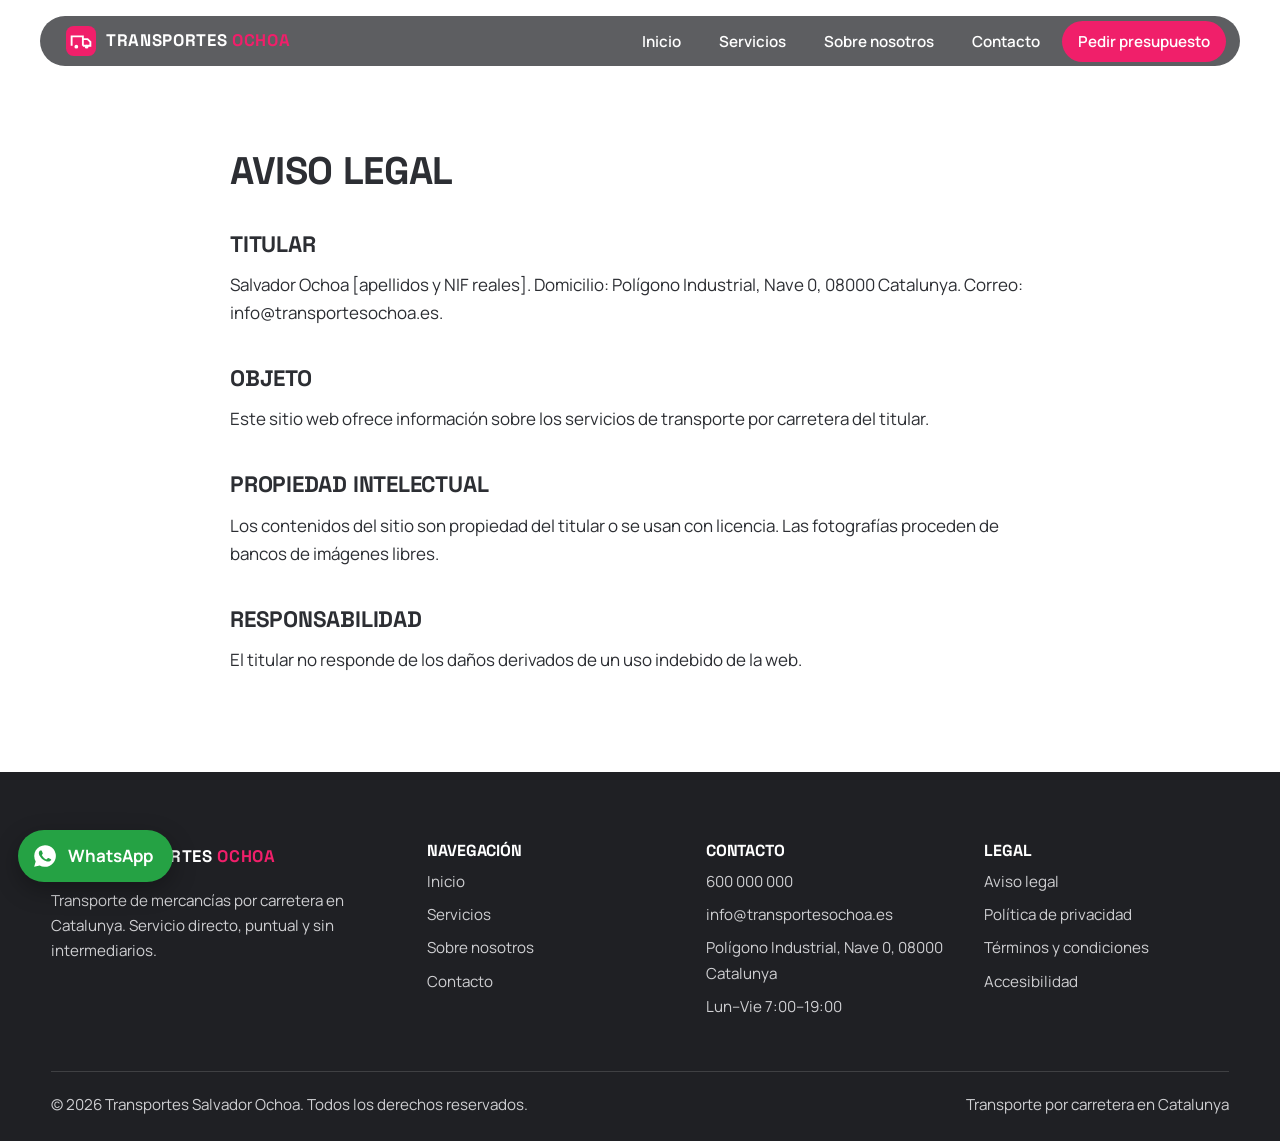
<file: aviso-legal.html>
<!DOCTYPE html>
<html lang="es">
<head>
<meta charset="utf-8">
<meta name="viewport" content="width=device-width,initial-scale=1">
<title>Aviso legal | Transportes Salvador Ochoa</title>
<meta name="description" content="Aviso legal de Transportes Salvador Ochoa.">
<link rel="canonical" href="https://www.transportesochoa.es/aviso-legal.html">
<meta property="og:type" content="website"><meta property="og:title" content="Aviso legal | Transportes Salvador Ochoa"><meta property="og:description" content="Aviso legal de Transportes Salvador Ochoa."><meta property="og:url" content="https://www.transportesochoa.es/aviso-legal.html"><meta property="og:image" content="https://images.unsplash.com/photo-1591768793355-74d04bb6608f?q=80&w=1200&auto=format&fit=crop"><meta name="twitter:card" content="summary_large_image">
<link rel="preload" href="fonts/space-grotesk-latin-700-normal.woff2" as="font" type="font/woff2" crossorigin>
<link rel="stylesheet" href="css/style.css">

</head>
<body>
<a class="skip" href="#main">Saltar al contenido principal</a>
<header class="header"><nav class="nav" aria-label="Principal">
<a class="logo" href="index.html" aria-label="Transportes Salvador Ochoa, inicio"><svg viewBox="0 0 32 32" aria-hidden="true"><rect width="32" height="32" rx="8" fill="#f01f6a"/><path d="M6 21V11h12v10M18 14h5l3 3v4h-8" fill="none" stroke="#fff" stroke-width="2"/><circle cx="11" cy="22" r="2" fill="#fff"/><circle cx="22" cy="22" r="2" fill="#fff"/></svg><span style="color:#fff">Transportes <span>Ochoa</span></span></a>
<button class="burger" aria-label="Abrir menú" aria-expanded="false" aria-controls="menu"><span></span><span></span><span></span></button>
<ul class="menu" id="menu"><li><a href="index.html">Inicio</a></li><li><a href="servicios.html">Servicios</a></li><li><a href="sobre-nosotros.html">Sobre nosotros</a></li><li><a href="contacto.html">Contacto</a></li><li><a class="cta" href="contacto.html#presupuesto">Pedir presupuesto</a></li></ul>
</nav></header>
<main id="main"><div class="container legal-page"><h1>Aviso legal</h1><h2>Titular</h2><p>Salvador Ochoa [apellidos y NIF reales]. Domicilio: Polígono Industrial, Nave 0, 08000 Catalunya. Correo: info@transportesochoa.es.</p><h2>Objeto</h2><p>Este sitio web ofrece información sobre los servicios de transporte por carretera del titular.</p><h2>Propiedad intelectual</h2><p>Los contenidos del sitio son propiedad del titular o se usan con licencia. Las fotografías proceden de bancos de imágenes libres.</p><h2>Responsabilidad</h2><p>El titular no responde de los daños derivados de un uso indebido de la web.</p></div></main><footer class="footer"><div class="container">
<div class="cols">
<div><a class="logo" href="index.html" style="color:#fff"><svg viewBox="0 0 32 32" aria-hidden="true"><rect width="32" height="32" rx="8" fill="#f01f6a"/><path d="M6 21V11h12v10M18 14h5l3 3v4h-8" fill="none" stroke="#fff" stroke-width="2"/><circle cx="11" cy="22" r="2" fill="#fff"/><circle cx="22" cy="22" r="2" fill="#fff"/></svg><span style="color:#fff">Transportes <span>Ochoa</span></span></a>
<p style="margin-top:16px">Transporte de mercancías por carretera en Catalunya. Servicio directo, puntual y sin intermediarios.</p></div>
<div><h4>Navegación</h4><ul><li><a href="index.html">Inicio</a></li><li><a href="servicios.html">Servicios</a></li><li><a href="sobre-nosotros.html">Sobre nosotros</a></li><li><a href="contacto.html">Contacto</a></li></ul></div>
<div><h4>Contacto</h4><ul><li><a href="tel:+34600000000">600 000 000</a></li><li><a href="mailto:info@transportesochoa.es">info@transportesochoa.es</a></li><li>Polígono Industrial, Nave 0, 08000 Catalunya</li><li>Lun–Vie 7:00–19:00</li></ul></div>
<div><h4>Legal</h4><ul><li><a href="aviso-legal.html">Aviso legal</a></li><li><a href="politica-privacidad.html">Política de privacidad</a></li><li><a href="terminos-condiciones.html">Términos y condiciones</a></li><li><a href="declaracion-accesibilidad.html">Accesibilidad</a></li></ul></div>
</div>
<div class="legal"><span>© 2026 Transportes Salvador Ochoa. Todos los derechos reservados.</span><span>Transporte por carretera en Catalunya</span></div>
</div></footer>
<a class="wa" href="https://wa.me/34600000000" target="_blank" rel="noopener noreferrer" aria-label="Escríbenos por WhatsApp"><svg viewBox="0 0 24 24" fill="currentColor" aria-hidden="true"><path d="M12 2a10 10 0 00-8.6 15L2 22l5.1-1.3A10 10 0 1012 2zm5.2 13.9c-.2.6-1.3 1.2-1.8 1.2-.5.1-1 .2-3.3-.7-2.8-1.1-4.5-4-4.7-4.2-.1-.2-1.1-1.5-1.1-2.8s.7-2 1-2.2c.2-.3.5-.3.7-.3h.5c.2 0 .4 0 .6.5l.8 2c.1.2.1.3 0 .5l-.3.5-.4.4c-.1.1-.3.3-.1.6.2.3.8 1.3 1.7 2.1 1.2 1 2.1 1.3 2.4 1.5.3.1.4.1.6-.1l.8-1c.2-.2.4-.2.6-.1l1.9.9c.3.1.5.2.5.3.1.2.1.7-.1 1.3z"/></svg><span>WhatsApp</span></a>
<button class="top" type="button" aria-label="Volver arriba">↑</button>
<script src="js/main.js" defer></script>
</body></html>
</file>
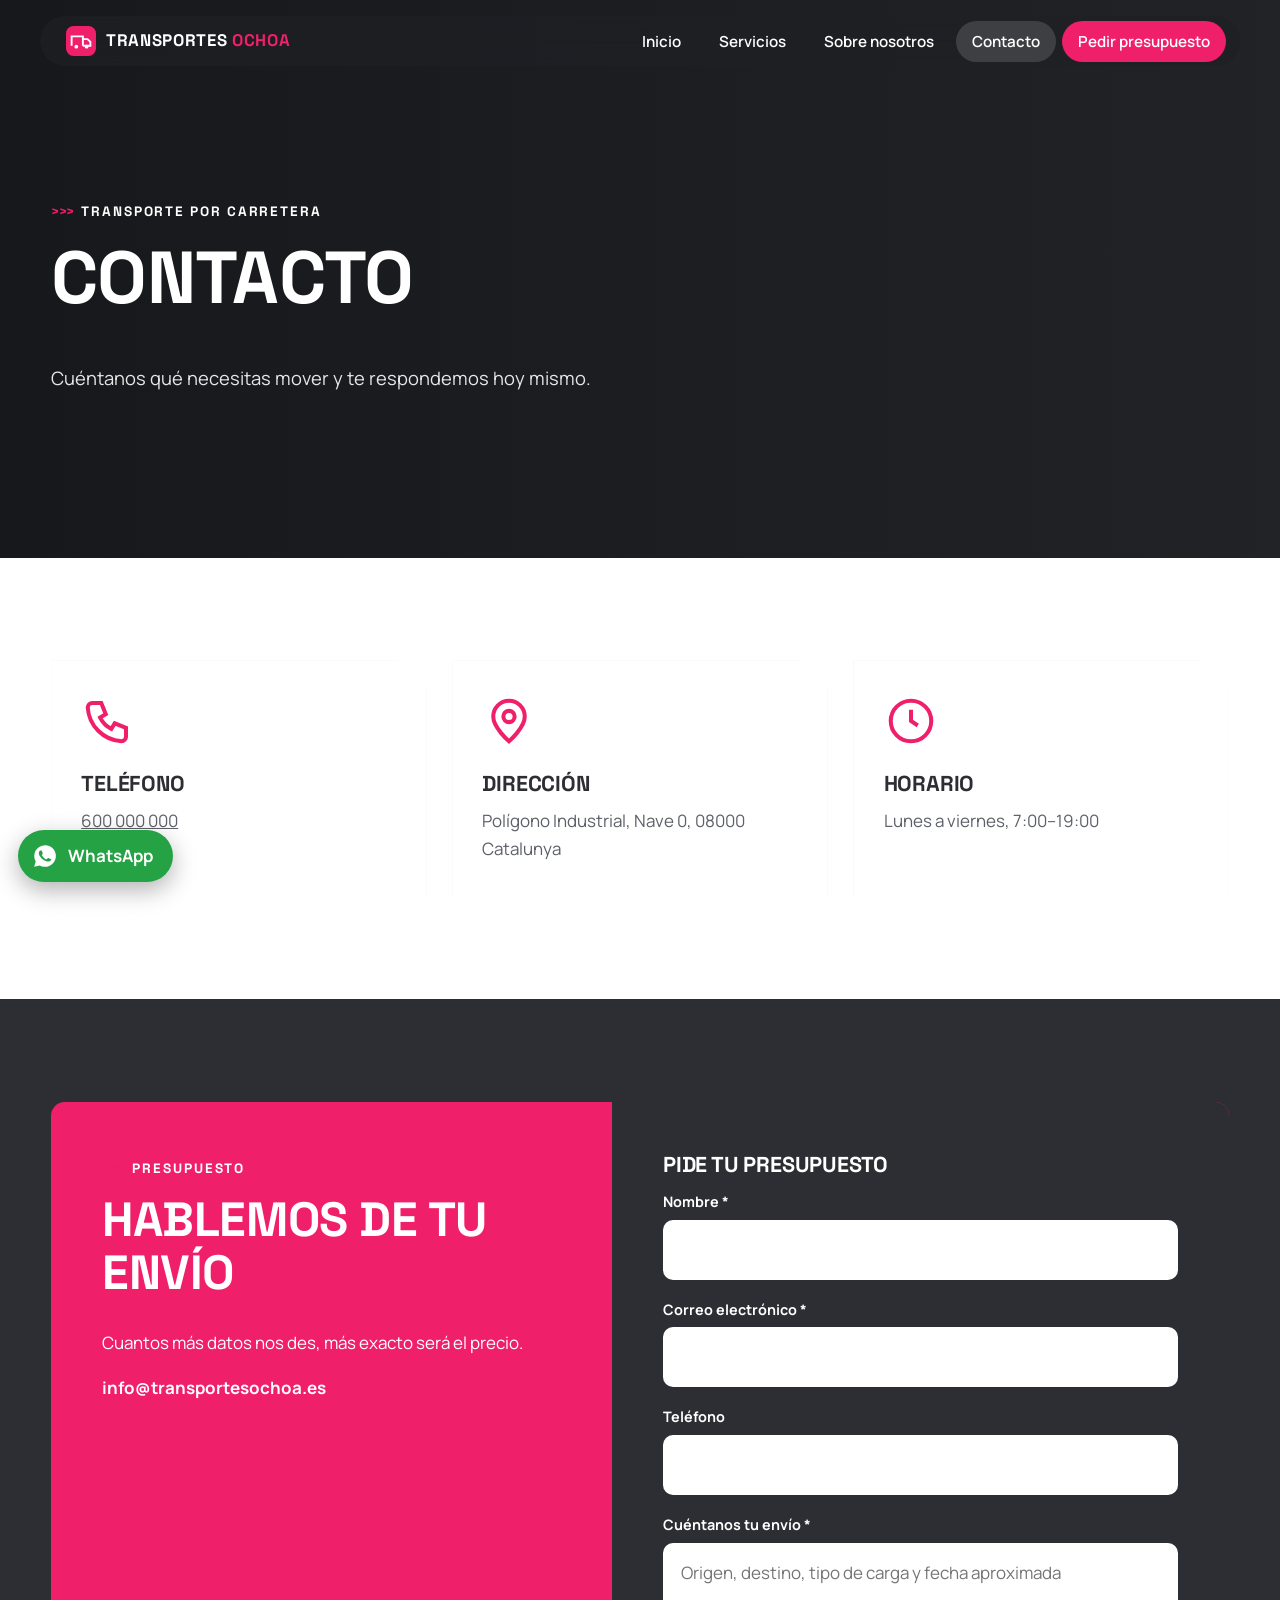
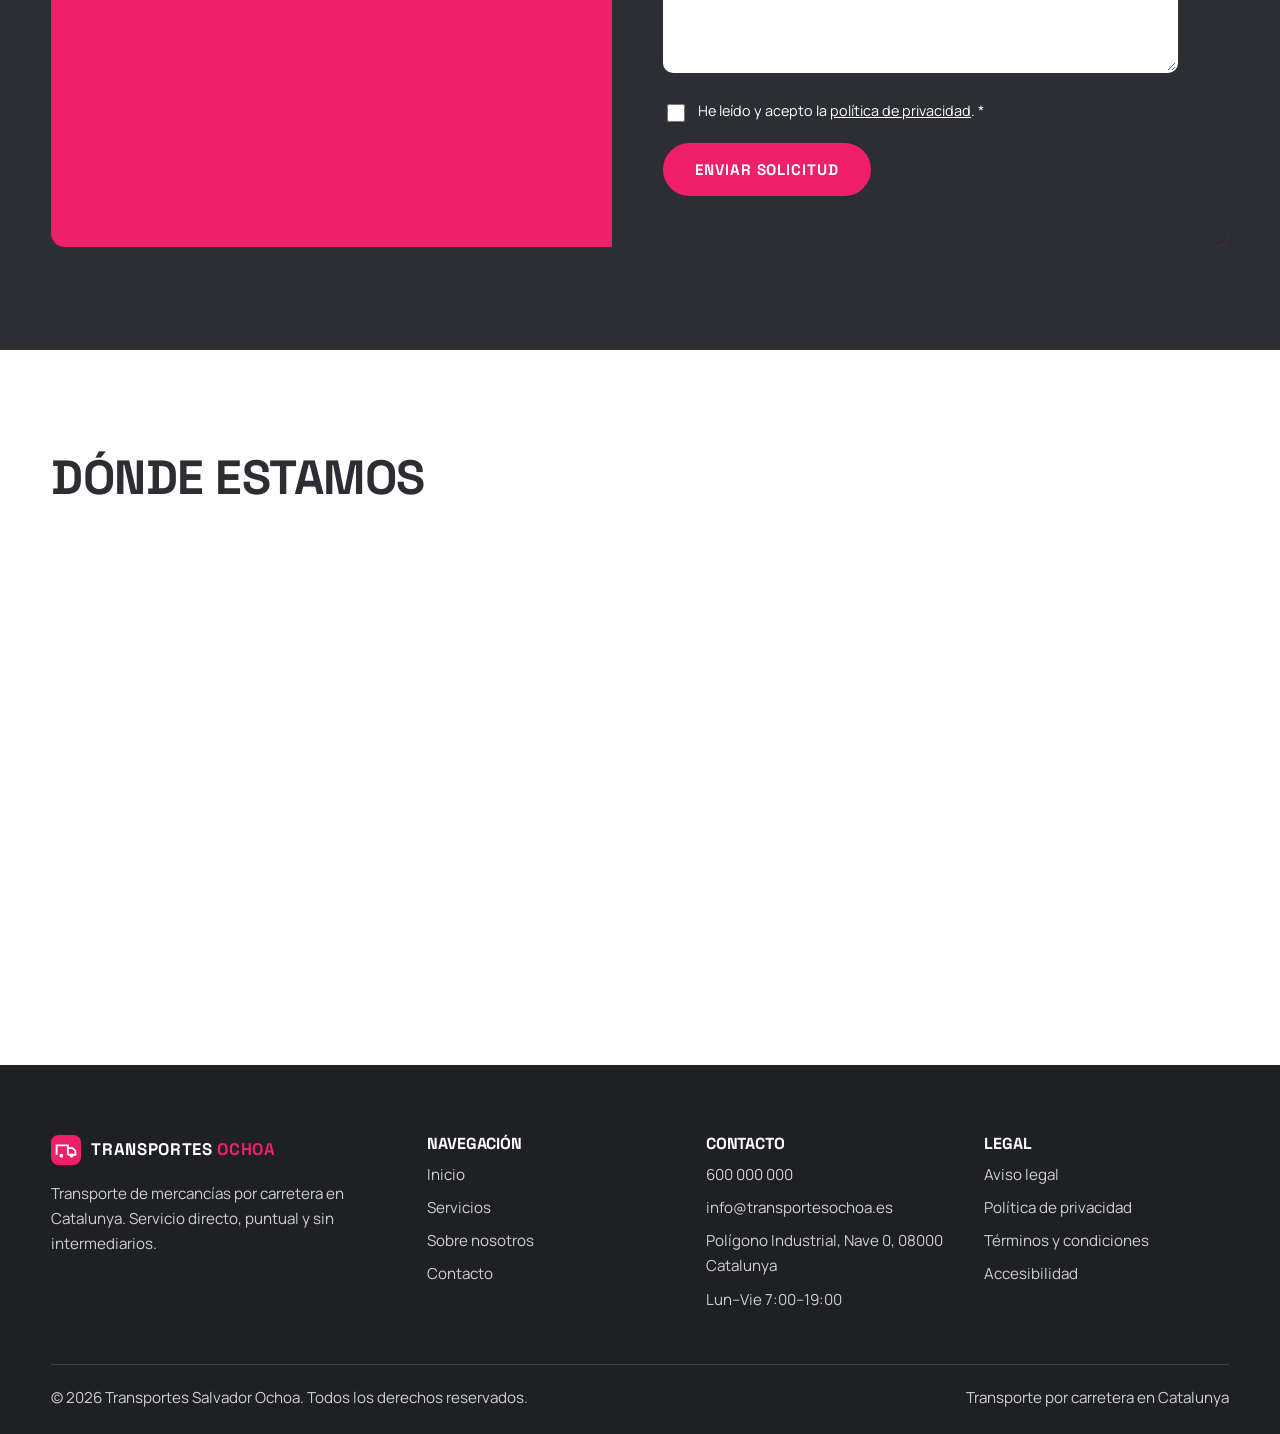
<file: contacto.html>
<!DOCTYPE html>
<html lang="es">
<head>
<meta charset="utf-8">
<meta name="viewport" content="width=device-width,initial-scale=1">
<title>Contacto y presupuesto | Transportes Salvador Ochoa</title>
<meta name="description" content="Solicita presupuesto de transporte en Catalunya. Llama, escribe por WhatsApp o rellena el formulario.">
<link rel="canonical" href="https://www.transportesochoa.es/contacto.html">
<meta property="og:type" content="website"><meta property="og:title" content="Contacto y presupuesto | Transportes Salvador Ochoa"><meta property="og:description" content="Solicita presupuesto de transporte en Catalunya. Llama, escribe por WhatsApp o rellena el formulario."><meta property="og:url" content="https://www.transportesochoa.es/contacto.html"><meta property="og:image" content="https://images.unsplash.com/photo-1591768793355-74d04bb6608f?q=80&w=1200&auto=format&fit=crop"><meta name="twitter:card" content="summary_large_image">
<link rel="preload" href="fonts/space-grotesk-latin-700-normal.woff2" as="font" type="font/woff2" crossorigin>
<link rel="stylesheet" href="css/style.css">
<script type="application/ld+json">{"@context":"https://schema.org","@type":"MovingCompany","name":"Transportes Salvador Ochoa","url":"https://www.transportesochoa.es","telephone":"+34600000000","email":"info@transportesochoa.es","areaServed":"Catalunya","address":{"@type":"PostalAddress","addressRegion":"Catalunya","addressCountry":"ES"}}</script>
</head>
<body>
<a class="skip" href="#main">Saltar al contenido principal</a>
<header class="header"><nav class="nav" aria-label="Principal">
<a class="logo" href="index.html" aria-label="Transportes Salvador Ochoa, inicio"><svg viewBox="0 0 32 32" aria-hidden="true"><rect width="32" height="32" rx="8" fill="#f01f6a"/><path d="M6 21V11h12v10M18 14h5l3 3v4h-8" fill="none" stroke="#fff" stroke-width="2"/><circle cx="11" cy="22" r="2" fill="#fff"/><circle cx="22" cy="22" r="2" fill="#fff"/></svg><span style="color:#fff">Transportes <span>Ochoa</span></span></a>
<button class="burger" aria-label="Abrir menú" aria-expanded="false" aria-controls="menu"><span></span><span></span><span></span></button>
<ul class="menu" id="menu"><li><a href="index.html">Inicio</a></li><li><a href="servicios.html">Servicios</a></li><li><a href="sobre-nosotros.html">Sobre nosotros</a></li><li><a href="contacto.html" aria-current="page">Contacto</a></li><li><a class="cta" href="contacto.html#presupuesto">Pedir presupuesto</a></li></ul>
</nav></header>
<main id="main"><section class="hero small" style="background-image:url('https://images.unsplash.com/photo-1592805144716-feeccccef5ac?q=80&w=1600&auto=format&fit=crop')"><div class="container"><span class="eyebrow" style="color:#fff">Transporte por carretera</span><h1>Contacto</h1><p>Cuéntanos qué necesitas mover y te respondemos hoy mismo.</p></div></section>
<section class="section"><div class="container"><div class="grid g3"><div class="card"><svg class="ico" viewBox="0 0 24 24" fill="none" stroke="currentColor" stroke-width="1.8" aria-hidden="true"><path d="M5 4h4l2 5-2.5 1.5a11 11 0 005 5L15 13l5 2v4a2 2 0 01-2 2A16 16 0 013 6a2 2 0 012-2z"/></svg><h3>Teléfono</h3><p><a href="tel:+34600000000">600 000 000</a></p></div><div class="card"><svg class="ico" viewBox="0 0 24 24" fill="none" stroke="currentColor" stroke-width="1.8" aria-hidden="true"><path d="M12 21s7-6 7-11a7 7 0 10-14 0c0 5 7 11 7 11z"/><circle cx="12" cy="10" r="2.5"/></svg><h3>Dirección</h3><p>Polígono Industrial, Nave 0, 08000 Catalunya</p></div><div class="card"><svg class="ico" viewBox="0 0 24 24" fill="none" stroke="currentColor" stroke-width="1.8" aria-hidden="true"><circle cx="12" cy="12" r="9"/><path d="M12 7v5l3 2"/></svg><h3>Horario</h3><p>Lunes a viernes, 7:00–19:00</p></div></div></div></section>
<section class="section dark" id="presupuesto"><div class="container"><div class="contact-wrap"><div class="contact-info"><span class="eyebrow" style="color:#fff">Presupuesto</span><h2>Hablemos de tu envío</h2><p>Cuantos más datos nos des, más exacto será el precio.</p><p><a href="mailto:info@transportesochoa.es">info@transportesochoa.es</a></p></div><form class="contact-form validate" novalidate aria-label="Formulario de presupuesto">
<h3>Pide tu presupuesto</h3>
<div class="field"><label for="n">Nombre *</label><input id="n" name="nombre" required autocomplete="name"><span class="err">Escribe tu nombre.</span></div>
<div class="field"><label for="e">Correo electrónico *</label><input id="e" type="email" name="email" required autocomplete="email"><span class="err">Introduce un correo válido.</span></div>
<div class="field"><label for="t">Teléfono</label><input id="t" type="tel" name="tel" autocomplete="tel"></div>
<div class="field"><label for="m">Cuéntanos tu envío *</label><textarea id="m" name="mensaje" required placeholder="Origen, destino, tipo de carga y fecha aproximada"></textarea><span class="err">Cuéntanos qué necesitas.</span></div>
<div class="check"><input id="p" type="checkbox" required><label for="p">He leído y acepto la <a href="politica-privacidad.html" style="text-decoration:underline">política de privacidad</a>. *</label></div>
<button class="btn" type="submit">Enviar solicitud</button>
<div class="form-ok" role="status">¡Gracias! Hemos recibido tu solicitud (demostración: el envío real se configurará con el cliente).</div>
</form></div></div></section>
<section class="section"><div class="container"><h2>Dónde estamos</h2><iframe class="map" title="Mapa de ubicación en Catalunya" loading="lazy" src="https://www.google.com/maps?q=Catalunya&output=embed"></iframe></div></section></main><footer class="footer"><div class="container">
<div class="cols">
<div><a class="logo" href="index.html" style="color:#fff"><svg viewBox="0 0 32 32" aria-hidden="true"><rect width="32" height="32" rx="8" fill="#f01f6a"/><path d="M6 21V11h12v10M18 14h5l3 3v4h-8" fill="none" stroke="#fff" stroke-width="2"/><circle cx="11" cy="22" r="2" fill="#fff"/><circle cx="22" cy="22" r="2" fill="#fff"/></svg><span style="color:#fff">Transportes <span>Ochoa</span></span></a>
<p style="margin-top:16px">Transporte de mercancías por carretera en Catalunya. Servicio directo, puntual y sin intermediarios.</p></div>
<div><h4>Navegación</h4><ul><li><a href="index.html">Inicio</a></li><li><a href="servicios.html">Servicios</a></li><li><a href="sobre-nosotros.html">Sobre nosotros</a></li><li><a href="contacto.html">Contacto</a></li></ul></div>
<div><h4>Contacto</h4><ul><li><a href="tel:+34600000000">600 000 000</a></li><li><a href="mailto:info@transportesochoa.es">info@transportesochoa.es</a></li><li>Polígono Industrial, Nave 0, 08000 Catalunya</li><li>Lun–Vie 7:00–19:00</li></ul></div>
<div><h4>Legal</h4><ul><li><a href="aviso-legal.html">Aviso legal</a></li><li><a href="politica-privacidad.html">Política de privacidad</a></li><li><a href="terminos-condiciones.html">Términos y condiciones</a></li><li><a href="declaracion-accesibilidad.html">Accesibilidad</a></li></ul></div>
</div>
<div class="legal"><span>© 2026 Transportes Salvador Ochoa. Todos los derechos reservados.</span><span>Transporte por carretera en Catalunya</span></div>
</div></footer>
<a class="wa" href="https://wa.me/34600000000" target="_blank" rel="noopener noreferrer" aria-label="Escríbenos por WhatsApp"><svg viewBox="0 0 24 24" fill="currentColor" aria-hidden="true"><path d="M12 2a10 10 0 00-8.6 15L2 22l5.1-1.3A10 10 0 1012 2zm5.2 13.9c-.2.6-1.3 1.2-1.8 1.2-.5.1-1 .2-3.3-.7-2.8-1.1-4.5-4-4.7-4.2-.1-.2-1.1-1.5-1.1-2.8s.7-2 1-2.2c.2-.3.5-.3.7-.3h.5c.2 0 .4 0 .6.5l.8 2c.1.2.1.3 0 .5l-.3.5-.4.4c-.1.1-.3.3-.1.6.2.3.8 1.3 1.7 2.1 1.2 1 2.1 1.3 2.4 1.5.3.1.4.1.6-.1l.8-1c.2-.2.4-.2.6-.1l1.9.9c.3.1.5.2.5.3.1.2.1.7-.1 1.3z"/></svg><span>WhatsApp</span></a>
<button class="top" type="button" aria-label="Volver arriba">↑</button>
<script src="js/main.js" defer></script>
</body></html>
</file>
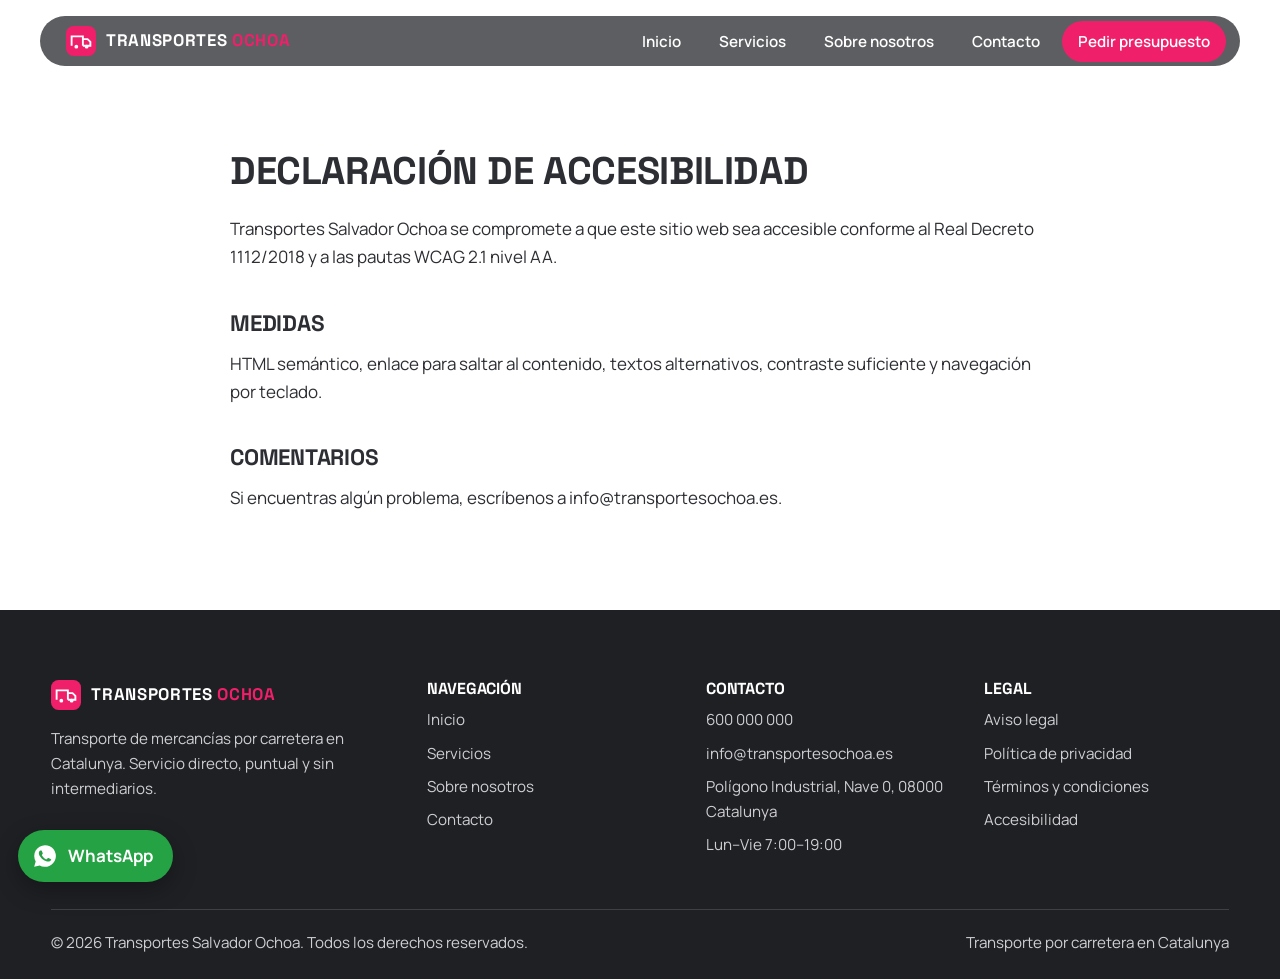
<file: declaracion-accesibilidad.html>
<!DOCTYPE html>
<html lang="es">
<head>
<meta charset="utf-8">
<meta name="viewport" content="width=device-width,initial-scale=1">
<title>Declaración de accesibilidad | Transportes Salvador Ochoa</title>
<meta name="description" content="Declaración de accesibilidad de Transportes Salvador Ochoa.">
<link rel="canonical" href="https://www.transportesochoa.es/declaracion-accesibilidad.html">
<meta property="og:type" content="website"><meta property="og:title" content="Declaración de accesibilidad | Transportes Salvador Ochoa"><meta property="og:description" content="Declaración de accesibilidad de Transportes Salvador Ochoa."><meta property="og:url" content="https://www.transportesochoa.es/declaracion-accesibilidad.html"><meta property="og:image" content="https://images.unsplash.com/photo-1591768793355-74d04bb6608f?q=80&w=1200&auto=format&fit=crop"><meta name="twitter:card" content="summary_large_image">
<link rel="preload" href="fonts/space-grotesk-latin-700-normal.woff2" as="font" type="font/woff2" crossorigin>
<link rel="stylesheet" href="css/style.css">

</head>
<body>
<a class="skip" href="#main">Saltar al contenido principal</a>
<header class="header"><nav class="nav" aria-label="Principal">
<a class="logo" href="index.html" aria-label="Transportes Salvador Ochoa, inicio"><svg viewBox="0 0 32 32" aria-hidden="true"><rect width="32" height="32" rx="8" fill="#f01f6a"/><path d="M6 21V11h12v10M18 14h5l3 3v4h-8" fill="none" stroke="#fff" stroke-width="2"/><circle cx="11" cy="22" r="2" fill="#fff"/><circle cx="22" cy="22" r="2" fill="#fff"/></svg><span style="color:#fff">Transportes <span>Ochoa</span></span></a>
<button class="burger" aria-label="Abrir menú" aria-expanded="false" aria-controls="menu"><span></span><span></span><span></span></button>
<ul class="menu" id="menu"><li><a href="index.html">Inicio</a></li><li><a href="servicios.html">Servicios</a></li><li><a href="sobre-nosotros.html">Sobre nosotros</a></li><li><a href="contacto.html">Contacto</a></li><li><a class="cta" href="contacto.html#presupuesto">Pedir presupuesto</a></li></ul>
</nav></header>
<main id="main"><div class="container legal-page"><h1>Declaración de accesibilidad</h1><p>Transportes Salvador Ochoa se compromete a que este sitio web sea accesible conforme al Real Decreto 1112/2018 y a las pautas WCAG 2.1 nivel AA.</p><h2>Medidas</h2><p>HTML semántico, enlace para saltar al contenido, textos alternativos, contraste suficiente y navegación por teclado.</p><h2>Comentarios</h2><p>Si encuentras algún problema, escríbenos a info@transportesochoa.es.</p></div></main><footer class="footer"><div class="container">
<div class="cols">
<div><a class="logo" href="index.html" style="color:#fff"><svg viewBox="0 0 32 32" aria-hidden="true"><rect width="32" height="32" rx="8" fill="#f01f6a"/><path d="M6 21V11h12v10M18 14h5l3 3v4h-8" fill="none" stroke="#fff" stroke-width="2"/><circle cx="11" cy="22" r="2" fill="#fff"/><circle cx="22" cy="22" r="2" fill="#fff"/></svg><span style="color:#fff">Transportes <span>Ochoa</span></span></a>
<p style="margin-top:16px">Transporte de mercancías por carretera en Catalunya. Servicio directo, puntual y sin intermediarios.</p></div>
<div><h4>Navegación</h4><ul><li><a href="index.html">Inicio</a></li><li><a href="servicios.html">Servicios</a></li><li><a href="sobre-nosotros.html">Sobre nosotros</a></li><li><a href="contacto.html">Contacto</a></li></ul></div>
<div><h4>Contacto</h4><ul><li><a href="tel:+34600000000">600 000 000</a></li><li><a href="mailto:info@transportesochoa.es">info@transportesochoa.es</a></li><li>Polígono Industrial, Nave 0, 08000 Catalunya</li><li>Lun–Vie 7:00–19:00</li></ul></div>
<div><h4>Legal</h4><ul><li><a href="aviso-legal.html">Aviso legal</a></li><li><a href="politica-privacidad.html">Política de privacidad</a></li><li><a href="terminos-condiciones.html">Términos y condiciones</a></li><li><a href="declaracion-accesibilidad.html">Accesibilidad</a></li></ul></div>
</div>
<div class="legal"><span>© 2026 Transportes Salvador Ochoa. Todos los derechos reservados.</span><span>Transporte por carretera en Catalunya</span></div>
</div></footer>
<a class="wa" href="https://wa.me/34600000000" target="_blank" rel="noopener noreferrer" aria-label="Escríbenos por WhatsApp"><svg viewBox="0 0 24 24" fill="currentColor" aria-hidden="true"><path d="M12 2a10 10 0 00-8.6 15L2 22l5.1-1.3A10 10 0 1012 2zm5.2 13.9c-.2.6-1.3 1.2-1.8 1.2-.5.1-1 .2-3.3-.7-2.8-1.1-4.5-4-4.7-4.2-.1-.2-1.1-1.5-1.1-2.8s.7-2 1-2.2c.2-.3.5-.3.7-.3h.5c.2 0 .4 0 .6.5l.8 2c.1.2.1.3 0 .5l-.3.5-.4.4c-.1.1-.3.3-.1.6.2.3.8 1.3 1.7 2.1 1.2 1 2.1 1.3 2.4 1.5.3.1.4.1.6-.1l.8-1c.2-.2.4-.2.6-.1l1.9.9c.3.1.5.2.5.3.1.2.1.7-.1 1.3z"/></svg><span>WhatsApp</span></a>
<button class="top" type="button" aria-label="Volver arriba">↑</button>
<script src="js/main.js" defer></script>
</body></html>
</file>
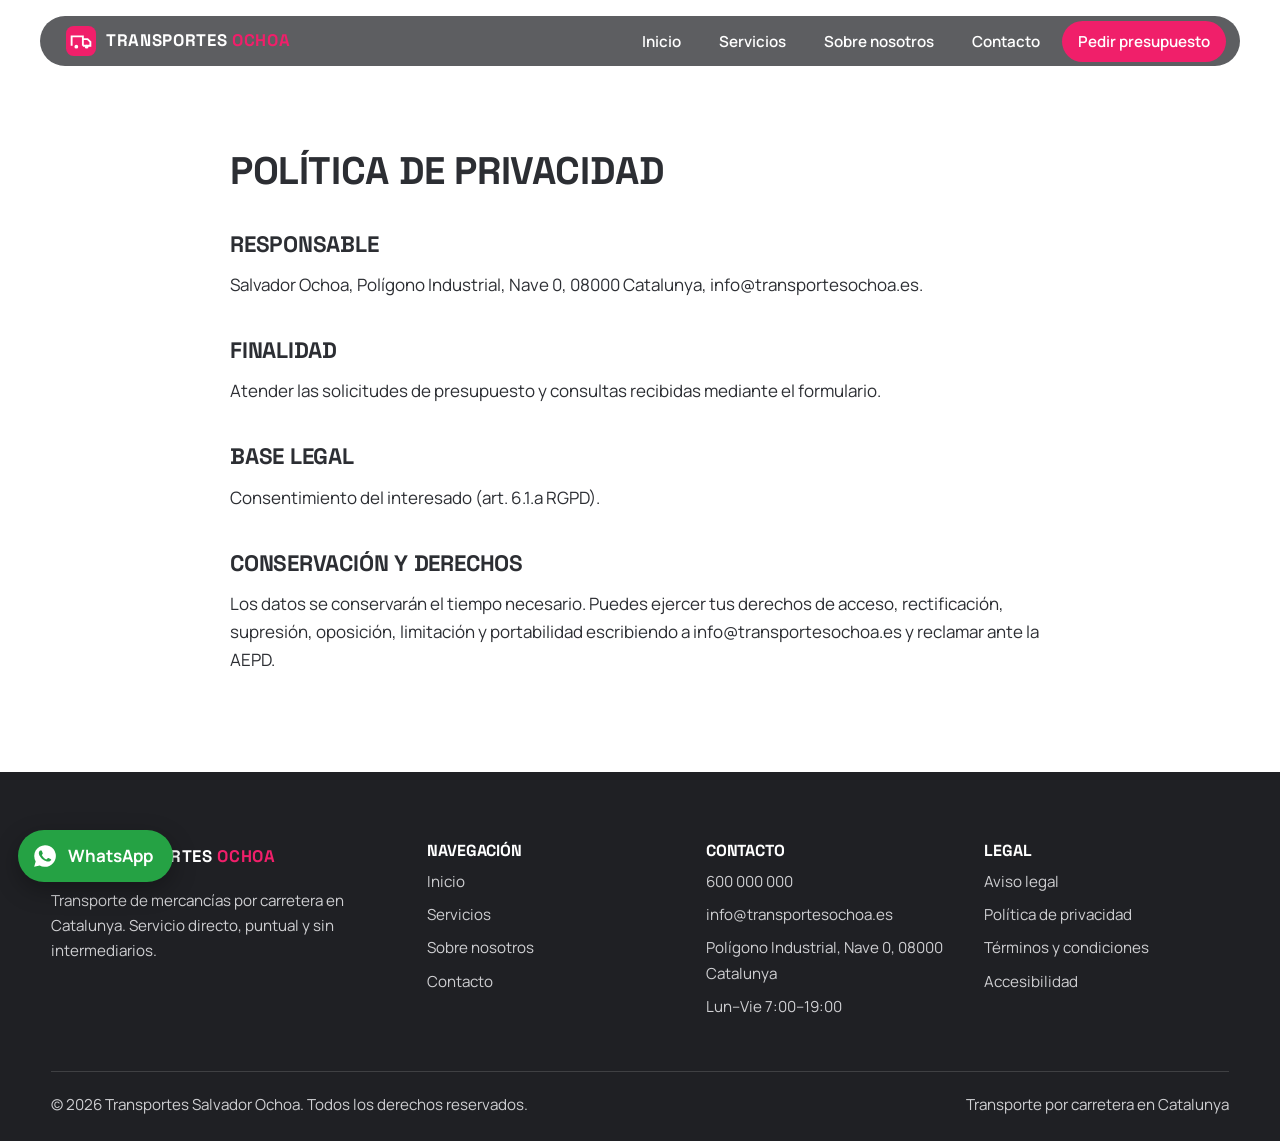
<file: politica-privacidad.html>
<!DOCTYPE html>
<html lang="es">
<head>
<meta charset="utf-8">
<meta name="viewport" content="width=device-width,initial-scale=1">
<title>Política de privacidad | Transportes Salvador Ochoa</title>
<meta name="description" content="Política de privacidad de Transportes Salvador Ochoa.">
<link rel="canonical" href="https://www.transportesochoa.es/politica-privacidad.html">
<meta property="og:type" content="website"><meta property="og:title" content="Política de privacidad | Transportes Salvador Ochoa"><meta property="og:description" content="Política de privacidad de Transportes Salvador Ochoa."><meta property="og:url" content="https://www.transportesochoa.es/politica-privacidad.html"><meta property="og:image" content="https://images.unsplash.com/photo-1591768793355-74d04bb6608f?q=80&w=1200&auto=format&fit=crop"><meta name="twitter:card" content="summary_large_image">
<link rel="preload" href="fonts/space-grotesk-latin-700-normal.woff2" as="font" type="font/woff2" crossorigin>
<link rel="stylesheet" href="css/style.css">

</head>
<body>
<a class="skip" href="#main">Saltar al contenido principal</a>
<header class="header"><nav class="nav" aria-label="Principal">
<a class="logo" href="index.html" aria-label="Transportes Salvador Ochoa, inicio"><svg viewBox="0 0 32 32" aria-hidden="true"><rect width="32" height="32" rx="8" fill="#f01f6a"/><path d="M6 21V11h12v10M18 14h5l3 3v4h-8" fill="none" stroke="#fff" stroke-width="2"/><circle cx="11" cy="22" r="2" fill="#fff"/><circle cx="22" cy="22" r="2" fill="#fff"/></svg><span style="color:#fff">Transportes <span>Ochoa</span></span></a>
<button class="burger" aria-label="Abrir menú" aria-expanded="false" aria-controls="menu"><span></span><span></span><span></span></button>
<ul class="menu" id="menu"><li><a href="index.html">Inicio</a></li><li><a href="servicios.html">Servicios</a></li><li><a href="sobre-nosotros.html">Sobre nosotros</a></li><li><a href="contacto.html">Contacto</a></li><li><a class="cta" href="contacto.html#presupuesto">Pedir presupuesto</a></li></ul>
</nav></header>
<main id="main"><div class="container legal-page"><h1>Política de privacidad</h1><h2>Responsable</h2><p>Salvador Ochoa, Polígono Industrial, Nave 0, 08000 Catalunya, info@transportesochoa.es.</p><h2>Finalidad</h2><p>Atender las solicitudes de presupuesto y consultas recibidas mediante el formulario.</p><h2>Base legal</h2><p>Consentimiento del interesado (art. 6.1.a RGPD).</p><h2>Conservación y derechos</h2><p>Los datos se conservarán el tiempo necesario. Puedes ejercer tus derechos de acceso, rectificación, supresión, oposición, limitación y portabilidad escribiendo a info@transportesochoa.es y reclamar ante la AEPD.</p></div></main><footer class="footer"><div class="container">
<div class="cols">
<div><a class="logo" href="index.html" style="color:#fff"><svg viewBox="0 0 32 32" aria-hidden="true"><rect width="32" height="32" rx="8" fill="#f01f6a"/><path d="M6 21V11h12v10M18 14h5l3 3v4h-8" fill="none" stroke="#fff" stroke-width="2"/><circle cx="11" cy="22" r="2" fill="#fff"/><circle cx="22" cy="22" r="2" fill="#fff"/></svg><span style="color:#fff">Transportes <span>Ochoa</span></span></a>
<p style="margin-top:16px">Transporte de mercancías por carretera en Catalunya. Servicio directo, puntual y sin intermediarios.</p></div>
<div><h4>Navegación</h4><ul><li><a href="index.html">Inicio</a></li><li><a href="servicios.html">Servicios</a></li><li><a href="sobre-nosotros.html">Sobre nosotros</a></li><li><a href="contacto.html">Contacto</a></li></ul></div>
<div><h4>Contacto</h4><ul><li><a href="tel:+34600000000">600 000 000</a></li><li><a href="mailto:info@transportesochoa.es">info@transportesochoa.es</a></li><li>Polígono Industrial, Nave 0, 08000 Catalunya</li><li>Lun–Vie 7:00–19:00</li></ul></div>
<div><h4>Legal</h4><ul><li><a href="aviso-legal.html">Aviso legal</a></li><li><a href="politica-privacidad.html">Política de privacidad</a></li><li><a href="terminos-condiciones.html">Términos y condiciones</a></li><li><a href="declaracion-accesibilidad.html">Accesibilidad</a></li></ul></div>
</div>
<div class="legal"><span>© 2026 Transportes Salvador Ochoa. Todos los derechos reservados.</span><span>Transporte por carretera en Catalunya</span></div>
</div></footer>
<a class="wa" href="https://wa.me/34600000000" target="_blank" rel="noopener noreferrer" aria-label="Escríbenos por WhatsApp"><svg viewBox="0 0 24 24" fill="currentColor" aria-hidden="true"><path d="M12 2a10 10 0 00-8.6 15L2 22l5.1-1.3A10 10 0 1012 2zm5.2 13.9c-.2.6-1.3 1.2-1.8 1.2-.5.1-1 .2-3.3-.7-2.8-1.1-4.5-4-4.7-4.2-.1-.2-1.1-1.5-1.1-2.8s.7-2 1-2.2c.2-.3.5-.3.7-.3h.5c.2 0 .4 0 .6.5l.8 2c.1.2.1.3 0 .5l-.3.5-.4.4c-.1.1-.3.3-.1.6.2.3.8 1.3 1.7 2.1 1.2 1 2.1 1.3 2.4 1.5.3.1.4.1.6-.1l.8-1c.2-.2.4-.2.6-.1l1.9.9c.3.1.5.2.5.3.1.2.1.7-.1 1.3z"/></svg><span>WhatsApp</span></a>
<button class="top" type="button" aria-label="Volver arriba">↑</button>
<script src="js/main.js" defer></script>
</body></html>
</file>
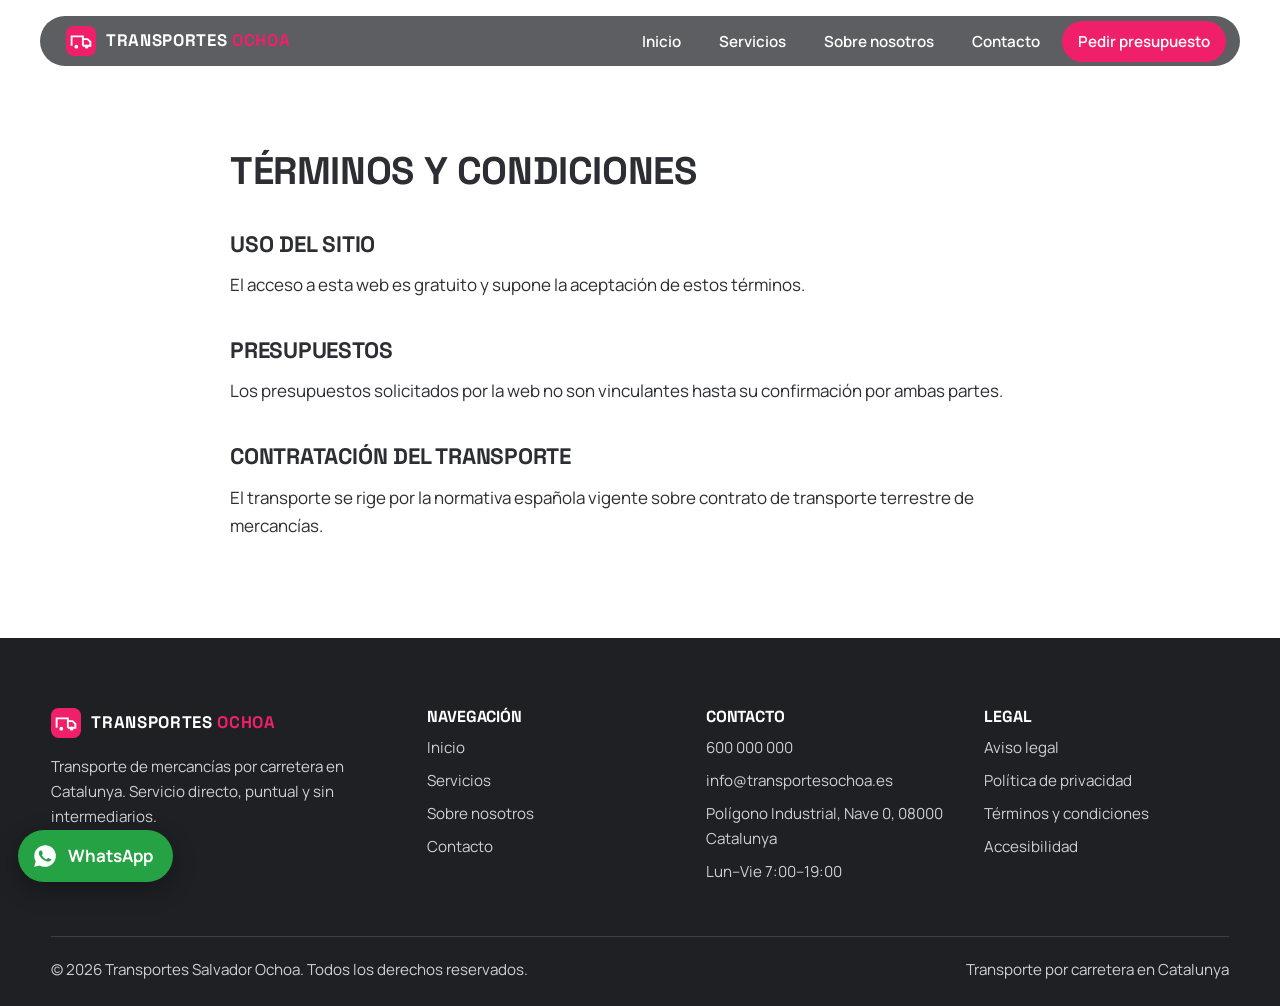
<file: terminos-condiciones.html>
<!DOCTYPE html>
<html lang="es">
<head>
<meta charset="utf-8">
<meta name="viewport" content="width=device-width,initial-scale=1">
<title>Términos y condiciones | Transportes Salvador Ochoa</title>
<meta name="description" content="Términos y condiciones de Transportes Salvador Ochoa.">
<link rel="canonical" href="https://www.transportesochoa.es/terminos-condiciones.html">
<meta property="og:type" content="website"><meta property="og:title" content="Términos y condiciones | Transportes Salvador Ochoa"><meta property="og:description" content="Términos y condiciones de Transportes Salvador Ochoa."><meta property="og:url" content="https://www.transportesochoa.es/terminos-condiciones.html"><meta property="og:image" content="https://images.unsplash.com/photo-1591768793355-74d04bb6608f?q=80&w=1200&auto=format&fit=crop"><meta name="twitter:card" content="summary_large_image">
<link rel="preload" href="fonts/space-grotesk-latin-700-normal.woff2" as="font" type="font/woff2" crossorigin>
<link rel="stylesheet" href="css/style.css">

</head>
<body>
<a class="skip" href="#main">Saltar al contenido principal</a>
<header class="header"><nav class="nav" aria-label="Principal">
<a class="logo" href="index.html" aria-label="Transportes Salvador Ochoa, inicio"><svg viewBox="0 0 32 32" aria-hidden="true"><rect width="32" height="32" rx="8" fill="#f01f6a"/><path d="M6 21V11h12v10M18 14h5l3 3v4h-8" fill="none" stroke="#fff" stroke-width="2"/><circle cx="11" cy="22" r="2" fill="#fff"/><circle cx="22" cy="22" r="2" fill="#fff"/></svg><span style="color:#fff">Transportes <span>Ochoa</span></span></a>
<button class="burger" aria-label="Abrir menú" aria-expanded="false" aria-controls="menu"><span></span><span></span><span></span></button>
<ul class="menu" id="menu"><li><a href="index.html">Inicio</a></li><li><a href="servicios.html">Servicios</a></li><li><a href="sobre-nosotros.html">Sobre nosotros</a></li><li><a href="contacto.html">Contacto</a></li><li><a class="cta" href="contacto.html#presupuesto">Pedir presupuesto</a></li></ul>
</nav></header>
<main id="main"><div class="container legal-page"><h1>Términos y condiciones</h1><h2>Uso del sitio</h2><p>El acceso a esta web es gratuito y supone la aceptación de estos términos.</p><h2>Presupuestos</h2><p>Los presupuestos solicitados por la web no son vinculantes hasta su confirmación por ambas partes.</p><h2>Contratación del transporte</h2><p>El transporte se rige por la normativa española vigente sobre contrato de transporte terrestre de mercancías.</p></div></main><footer class="footer"><div class="container">
<div class="cols">
<div><a class="logo" href="index.html" style="color:#fff"><svg viewBox="0 0 32 32" aria-hidden="true"><rect width="32" height="32" rx="8" fill="#f01f6a"/><path d="M6 21V11h12v10M18 14h5l3 3v4h-8" fill="none" stroke="#fff" stroke-width="2"/><circle cx="11" cy="22" r="2" fill="#fff"/><circle cx="22" cy="22" r="2" fill="#fff"/></svg><span style="color:#fff">Transportes <span>Ochoa</span></span></a>
<p style="margin-top:16px">Transporte de mercancías por carretera en Catalunya. Servicio directo, puntual y sin intermediarios.</p></div>
<div><h4>Navegación</h4><ul><li><a href="index.html">Inicio</a></li><li><a href="servicios.html">Servicios</a></li><li><a href="sobre-nosotros.html">Sobre nosotros</a></li><li><a href="contacto.html">Contacto</a></li></ul></div>
<div><h4>Contacto</h4><ul><li><a href="tel:+34600000000">600 000 000</a></li><li><a href="mailto:info@transportesochoa.es">info@transportesochoa.es</a></li><li>Polígono Industrial, Nave 0, 08000 Catalunya</li><li>Lun–Vie 7:00–19:00</li></ul></div>
<div><h4>Legal</h4><ul><li><a href="aviso-legal.html">Aviso legal</a></li><li><a href="politica-privacidad.html">Política de privacidad</a></li><li><a href="terminos-condiciones.html">Términos y condiciones</a></li><li><a href="declaracion-accesibilidad.html">Accesibilidad</a></li></ul></div>
</div>
<div class="legal"><span>© 2026 Transportes Salvador Ochoa. Todos los derechos reservados.</span><span>Transporte por carretera en Catalunya</span></div>
</div></footer>
<a class="wa" href="https://wa.me/34600000000" target="_blank" rel="noopener noreferrer" aria-label="Escríbenos por WhatsApp"><svg viewBox="0 0 24 24" fill="currentColor" aria-hidden="true"><path d="M12 2a10 10 0 00-8.6 15L2 22l5.1-1.3A10 10 0 1012 2zm5.2 13.9c-.2.6-1.3 1.2-1.8 1.2-.5.1-1 .2-3.3-.7-2.8-1.1-4.5-4-4.7-4.2-.1-.2-1.1-1.5-1.1-2.8s.7-2 1-2.2c.2-.3.5-.3.7-.3h.5c.2 0 .4 0 .6.5l.8 2c.1.2.1.3 0 .5l-.3.5-.4.4c-.1.1-.3.3-.1.6.2.3.8 1.3 1.7 2.1 1.2 1 2.1 1.3 2.4 1.5.3.1.4.1.6-.1l.8-1c.2-.2.4-.2.6-.1l1.9.9c.3.1.5.2.5.3.1.2.1.7-.1 1.3z"/></svg><span>WhatsApp</span></a>
<button class="top" type="button" aria-label="Volver arriba">↑</button>
<script src="js/main.js" defer></script>
</body></html>
</file>
<file: css/style.css>
/* Transportes Salvador Ochoa - estilo base */
@font-face{font-family:"Space Grotesk";font-weight:500;font-display:swap;src:url(../fonts/space-grotesk-latin-500-normal.woff2) format("woff2")}
@font-face{font-family:"Space Grotesk";font-weight:700;font-display:swap;src:url(../fonts/space-grotesk-latin-700-normal.woff2) format("woff2")}
@font-face{font-family:"Manrope";font-weight:400;font-display:swap;src:url(../fonts/manrope-latin-400-normal.woff2) format("woff2")}
@font-face{font-family:"Manrope";font-weight:600;font-display:swap;src:url(../fonts/manrope-latin-600-normal.woff2) format("woff2")}
@font-face{font-family:"Manrope";font-weight:700;font-display:swap;src:url(../fonts/manrope-latin-700-normal.woff2) format("woff2")}

:root{
  --dark:#2c2e33;--dark-2:#1f2024;--light:#f1f1f1;--white:#fff;
  --accent:#f01f6a;--accent-dark:#c8124f;--text:#2c2e33;--muted:#5d6068;
  --cut:28px;--radius:14px;--max:1200px;
  --h:"Space Grotesk",system-ui,sans-serif;--b:"Manrope",system-ui,sans-serif;
}
*,*::before,*::after{box-sizing:border-box}
html{scroll-behavior:smooth}
body{margin:0;font-family:var(--b);font-size:17px;line-height:1.65;color:var(--text);background:var(--white)}
img{max-width:100%;height:auto;display:block}
a{color:inherit}
h1,h2,h3,h4{font-family:var(--h);font-weight:700;line-height:1.1;margin:0 0 .6em;text-transform:uppercase;letter-spacing:-.01em}
h1{font-size:clamp(2.3rem,6vw,4.6rem)}
h2{font-size:clamp(1.9rem,4vw,3rem)}
h3{font-size:1.35rem}
p{margin:0 0 1em}
.container{width:min(var(--max),92%);margin-inline:auto}
.section{padding:clamp(56px,8vw,110px) 0}
.section.dark{background:var(--dark);color:var(--white)}
.section.grey{background:var(--light)}
.skip{position:absolute;left:-999px;top:8px;background:var(--accent);color:#fff;padding:10px 16px;border-radius:8px;z-index:200}
.skip:focus{left:8px}
:focus-visible{outline:3px solid var(--accent);outline-offset:3px}

.eyebrow{display:inline-flex;align-items:center;gap:8px;font-family:var(--h);font-weight:700;font-size:.85rem;letter-spacing:.14em;text-transform:uppercase;margin-bottom:14px}
.eyebrow::before{content:">>>";color:var(--accent);letter-spacing:-.05em}

.btn{display:inline-block;font-family:var(--h);font-weight:700;text-transform:uppercase;letter-spacing:.06em;font-size:.95rem;text-decoration:none;padding:15px 30px;border-radius:999px;border:2px solid var(--accent);background:var(--accent);color:#fff;cursor:pointer;transition:.2s}
.btn:hover{background:var(--accent-dark);border-color:var(--accent-dark);transform:translateY(-2px)}
.btn.ghost{background:transparent;color:#fff;border-color:#fff}
.btn.ghost:hover{background:#fff;color:var(--dark)}
.btn.dark{background:var(--dark);border-color:var(--dark)}
.btn.dark:hover{background:var(--accent);border-color:var(--accent)}

/* Header */
.header{position:fixed;top:16px;left:0;right:0;z-index:100}
.nav{display:flex;align-items:center;justify-content:space-between;gap:20px;width:min(var(--max),94%);margin-inline:auto;padding:10px 14px 10px 26px;border-radius:999px;background:rgba(31,32,36,.72);backdrop-filter:blur(12px);-webkit-backdrop-filter:blur(12px);color:#fff}
.logo{font-family:var(--h);font-weight:700;text-transform:uppercase;text-decoration:none;font-size:1.05rem;letter-spacing:.04em;display:flex;align-items:center;gap:10px}
.logo span{color:var(--accent)}
.logo svg{width:30px;height:30px;flex:none}
.menu{display:flex;align-items:center;gap:6px;list-style:none;margin:0;padding:0}
.menu a{text-decoration:none;font-weight:600;font-size:.95rem;padding:10px 16px;border-radius:999px}
.menu a:hover,.menu a[aria-current=page]{background:rgba(255,255,255,.14)}
.menu .cta{background:var(--accent)}
.menu .cta:hover{background:var(--accent-dark)}
.burger{display:none;background:none;border:0;color:#fff;width:44px;height:44px;cursor:pointer}
.burger span{display:block;width:24px;height:2px;background:#fff;margin:6px auto;transition:.2s}

/* Hero */
.hero{position:relative;min-height:100vh;display:flex;align-items:center;color:#fff;background:var(--dark) center/cover no-repeat;padding:140px 0 90px}
.hero::before{content:"";position:absolute;inset:0;background:linear-gradient(90deg,rgba(20,21,24,.88),rgba(20,21,24,.45))}
.hero .container{position:relative}
.hero h1{max-width:900px}
.hero p{max-width:620px;font-size:1.15rem;color:#e6e6e6}
.hero .actions{display:flex;flex-wrap:wrap;gap:14px;margin-top:28px}
.hero.small{min-height:62vh}

/* Cards with cut corner */
.grid{display:grid;gap:26px}
.g2{grid-template-columns:repeat(2,minmax(0,1fr))}
.g3{grid-template-columns:repeat(3,minmax(0,1fr))}
.card{background:var(--white);padding:34px 30px;clip-path:polygon(0 0,calc(100% - var(--cut)) 0,100% var(--cut),100% 100%,0 100%);box-shadow:0 0 0 1px rgba(0,0,0,.06)}
.grey .card{background:#fff}
.dark .card{background:#383a40;color:#fff}
.card h3{margin-bottom:.5em}
.card p{color:var(--muted);margin:0;overflow-wrap:normal;word-break:normal;hyphens:none}
.dark .card p{color:#cfcfd2}
.card .num{font-family:var(--h);font-size:2.4rem;color:var(--accent);display:block;margin-bottom:8px}
.card .ico{width:54px;height:54px;color:var(--accent);margin-bottom:16px}
.card.photo{padding:0;overflow:hidden}
.card.photo img{width:100%;aspect-ratio:4/3;object-fit:cover}
.card.photo .body{padding:26px 28px 32px}

/* Two columns */
.split{display:grid;grid-template-columns:minmax(0,1fr) minmax(0,1fr);gap:clamp(30px,5vw,70px);align-items:center}
.split img{width:100%;border-radius:var(--radius);aspect-ratio:4/3;object-fit:cover}
.split.rev>:first-child{order:2}

/* Stats */
.stats{display:grid;grid-template-columns:repeat(3,minmax(0,1fr));gap:20px;margin-top:30px}.stat span{display:block}
.stat strong{display:block;font-family:var(--h);font-size:clamp(2.2rem,5vw,3.6rem);color:var(--accent);line-height:1}
.stat span{font-size:.95rem;color:var(--muted)}

/* Service blocks */
.service{display:grid;grid-template-columns:minmax(0,1fr) minmax(0,1fr);gap:clamp(30px,5vw,70px);align-items:center;padding:clamp(30px,4vw,56px) 0}
.service img{width:100%;aspect-ratio:16/10;object-fit:cover;border-radius:var(--radius)}
.service .big{font-family:var(--h);font-weight:700;font-size:clamp(3.5rem,8vw,6rem);color:var(--accent);line-height:1;display:block}
.service:nth-child(even) img{order:2}
.service ul{padding-left:1.1em}
.service li{margin-bottom:.4em}

/* CTA banner */
.cta-banner{position:relative;color:#fff;text-align:center;background:var(--dark) center/cover;padding:clamp(70px,10vw,130px) 0}
.cta-banner::before{content:"";position:absolute;inset:0;background:rgba(20,21,24,.72)}
.cta-banner .container{position:relative}
.cta-banner p{max-width:640px;margin:0 auto 28px}

/* Reviews */
.carousel{position:relative}
.slides{display:flex;overflow:hidden}
.slide{flex:0 0 100%;display:none;text-align:center;max-width:760px;margin:0 auto}
.slide.active{display:block}
.slide blockquote{font-family:var(--h);font-size:clamp(1.3rem,2.6vw,1.9rem);line-height:1.35;margin:0 0 20px}
.slide cite{font-style:normal;color:var(--accent);font-weight:700}
.stars{color:var(--accent);letter-spacing:4px;margin-bottom:14px}
.dots{display:flex;justify-content:center;gap:10px;margin-top:26px}
.dots button{width:14px;height:14px;border-radius:50%;border:2px solid var(--accent);background:transparent;cursor:pointer;padding:0}
.dots button[aria-current=true]{background:var(--accent)}
.placeholder-note{display:inline-block;background:#fff3c4;color:#5a4600;font-size:.8rem;padding:4px 10px;border-radius:6px;margin-bottom:14px}

/* FAQ */
.faq{max-width:860px;margin-inline:auto}
.faq details{border-bottom:1px solid rgba(0,0,0,.14)}
.dark .faq details{border-color:rgba(255,255,255,.2)}
.faq summary{list-style:none;cursor:pointer;font-family:var(--h);font-weight:700;text-transform:uppercase;font-size:1.1rem;padding:22px 50px 22px 0;position:relative}
.faq summary::-webkit-details-marker{display:none}
.faq summary::after{content:"+";position:absolute;right:6px;top:50%;transform:translateY(-50%);width:34px;height:34px;border-radius:50%;background:var(--accent);color:#fff;display:grid;place-items:center;font-size:1.4rem;line-height:1}
.faq details[open] summary::after{content:"–"}
.faq details p{padding:0 0 22px;color:var(--muted)}

/* Contact */
.contact-wrap{display:grid;grid-template-columns:minmax(0,1fr) minmax(0,1.1fr);gap:0;background:var(--accent);color:#fff;border-radius:var(--radius);overflow:hidden}
.contact-info{padding:clamp(30px,4vw,56px)}
.contact-info a{text-decoration:none;font-weight:700}
.contact-form{padding:clamp(30px,4vw,56px);background:var(--dark);color:#fff}
.field{margin-bottom:18px}
.field label{display:block;font-weight:700;font-size:.9rem;margin-bottom:6px}
.field input,.field textarea,.field select{width:100%;font:inherit;padding:14px 16px;border-radius:10px;border:2px solid transparent;background:#fff;color:var(--text)}
.field textarea{min-height:130px;resize:vertical}
.field .err{color:#ffb4c9;font-size:.85rem;display:none;margin-top:4px}
.field.invalid .err{display:block}
.field.invalid input,.field.invalid textarea{border-color:#ff7aa3}
.check{display:flex;gap:10px;align-items:flex-start;font-size:.9rem;margin-bottom:18px}
.check input{margin-top:5px;width:18px;height:18px;flex:none}
.form-ok{display:none;background:#fff;color:var(--dark);padding:16px;border-radius:10px;margin-top:16px;font-weight:700}
.map{border:0;width:100%;height:420px;border-radius:var(--radius)}

/* Footer */
.footer{background:var(--dark-2);color:#cfcfd2;padding:70px 0 24px;font-size:.95rem}
.footer .cols{display:grid;grid-template-columns:1.4fr 1fr 1fr 1fr;gap:34px}
.footer h4{color:#fff;font-size:1rem}
.footer ul{list-style:none;margin:0;padding:0}
.footer li{margin-bottom:8px}
.footer a{text-decoration:none}
.footer a:hover{color:var(--accent)}
.footer .legal{border-top:1px solid rgba(255,255,255,.14);margin-top:44px;padding-top:20px;display:flex;flex-wrap:wrap;gap:10px 22px;justify-content:space-between}

/* Floating */
.wa{position:fixed;left:18px;bottom:18px;z-index:90;display:flex;align-items:center;gap:10px;background:#25a244;color:#fff;text-decoration:none;font-weight:700;padding:12px 20px 12px 14px;border-radius:999px;box-shadow:0 8px 24px rgba(0,0,0,.3)}
.wa svg{width:26px;height:26px}
.top{position:fixed;right:18px;bottom:18px;z-index:90;width:50px;height:50px;border-radius:50%;border:0;background:var(--accent);color:#fff;font-size:1.4rem;cursor:pointer;opacity:0;pointer-events:none;transition:.25s;box-shadow:0 8px 24px rgba(0,0,0,.3)}
.top.show{opacity:1;pointer-events:auto}
main{padding-bottom:1px}
.legal-page{padding:150px 0 80px;max-width:820px}
.legal-page h1{font-size:2.4rem}
.legal-page h2{font-size:1.4rem;margin-top:1.8em}

@media(max-width:900px){
  .g3,.g2,.split,.service,.contact-wrap,.footer .cols{grid-template-columns:minmax(0,1fr)}
  .service:nth-child(even) img,.split.rev>:first-child{order:0}
  .stats{grid-template-columns:1fr 1fr 1fr}
  .burger{display:block}
  .menu{position:absolute;top:calc(100% + 10px);left:3%;right:3%;flex-direction:column;align-items:stretch;background:rgba(31,32,36,.97);border-radius:24px;padding:14px;display:none}
  .menu.open{display:flex}
  .menu a{display:block;text-align:center}
  .wa span{display:none}
  .wa{padding:12px}
}
@media(prefers-reduced-motion:reduce){*{transition:none!important;scroll-behavior:auto!important}}
</file>
